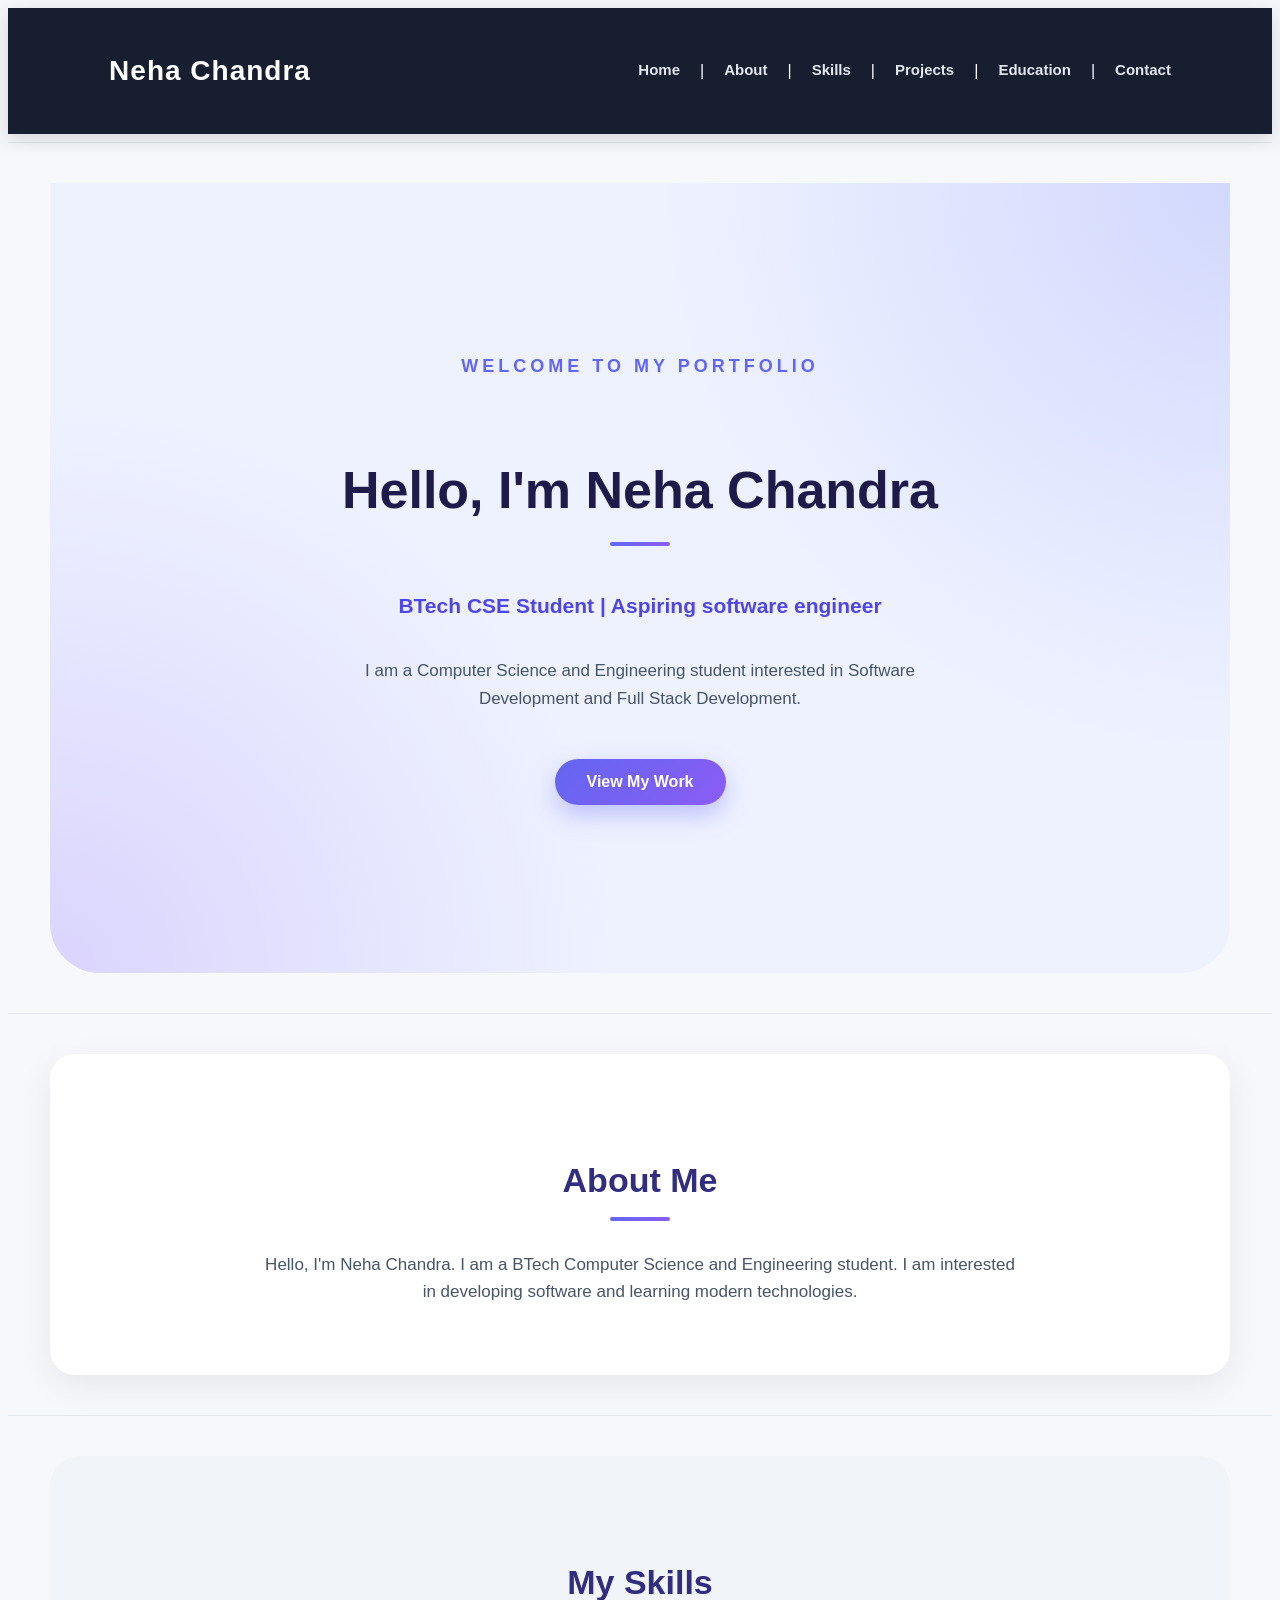
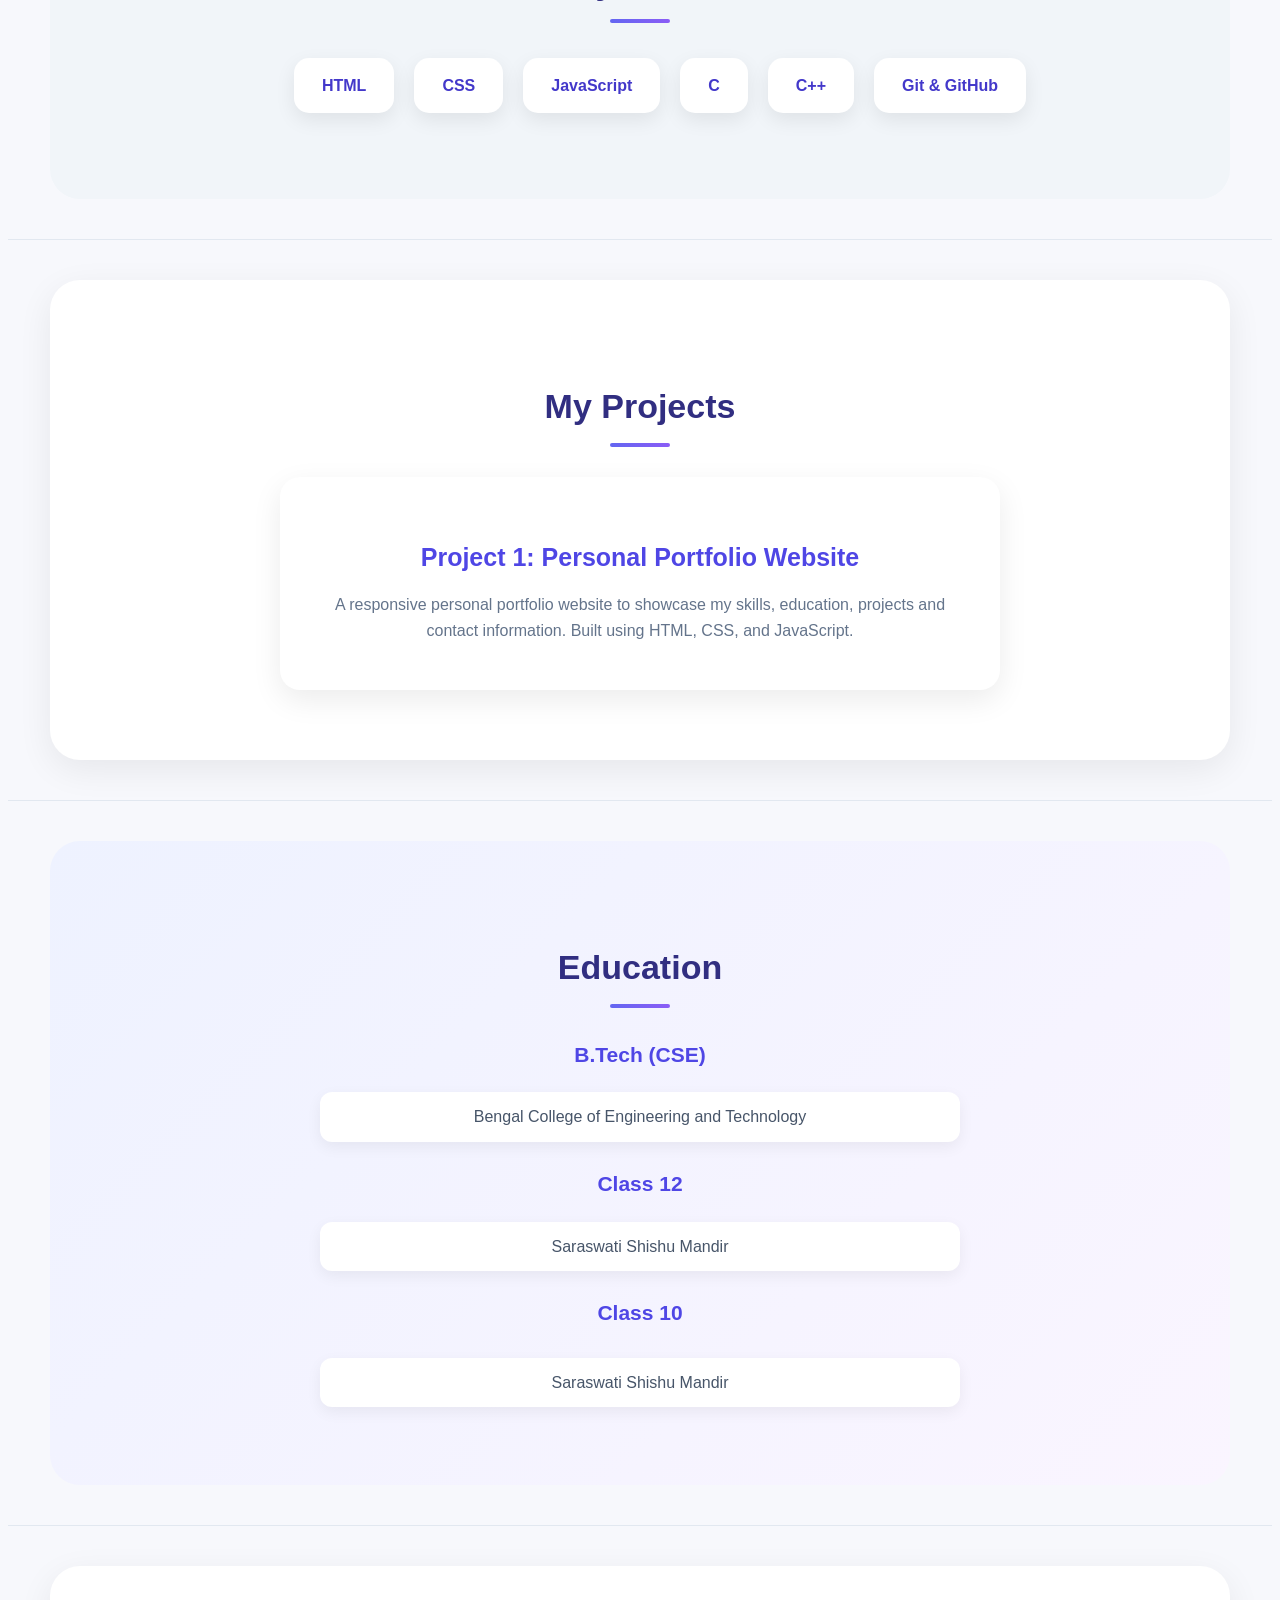
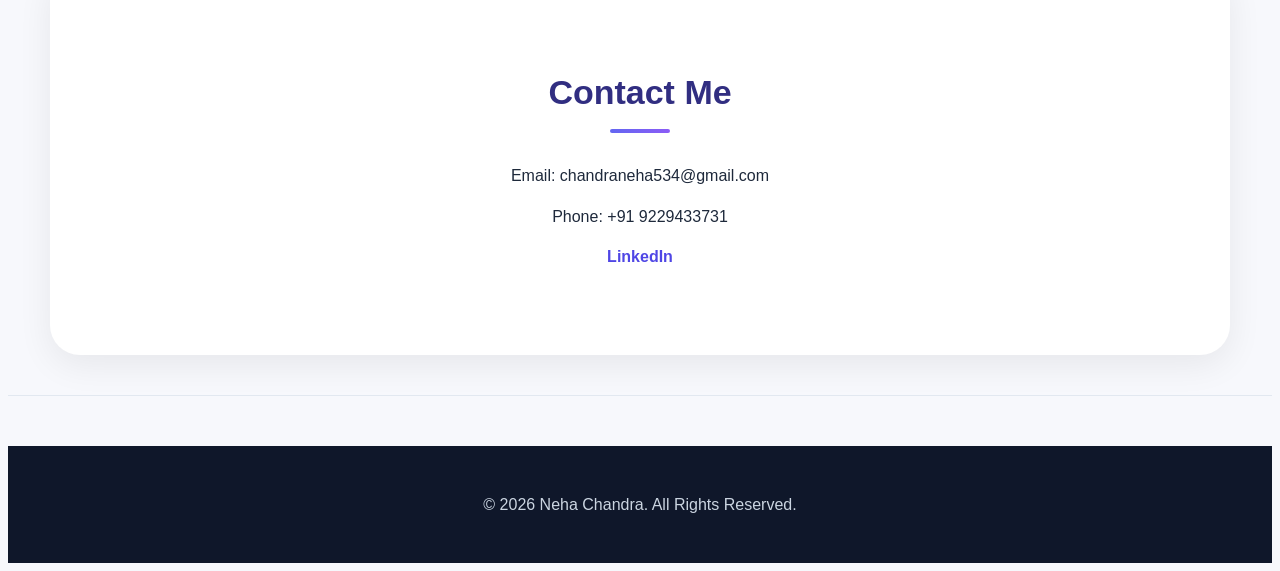
<file: index.html>
<!DOCTYPE html>
<html lang="en">
<head>
    <meta charset="UTF-8">
    <meta name="viewport" content="width=device-width, initial-scale=1.0">
    <title>Neha chandra | Portfolio </title>
    <link rel="stylesheet" href="style.css">
</head>
<body>
    <header>
        <h1>Neha Chandra</h1>
        <nav>
            <a href="#home">Home</a> |
            <a href="#about">About</a> |
            <a href="#skills">Skills</a> |
            <a href="#projects">Projects</a> |
            <a href="#education">Education</a> |
            <a href="#contact">Contact</a>
        </nav>
    </header>
<hr>
<section id="home">
    <h2>Hello, I'm Neha Chandra</h2>

        <h3>BTech CSE Student | Aspiring software engineer</h3>
        <p>
            I am a Computer Science and Engineering student
            interested in Software Development and Full Stack Development.
        </p>
        <a href="#projects">
            <button>View My Work</button>
        </a>
    </section>
    <hr>
    <section id="about">
        <h2>About Me</h2>

        <p>
            Hello, I'm Neha Chandra. I am a BTech Computer Science and Engineering student.
            I am interested in developing software and learning
            modern technologies. 
        </p>
    </section>
<hr>
<!-- Skills Section -->
    <section id="skills">
        <h2>My Skills</h2>

        <ul>
            <li>HTML</li>
            <li>CSS</li>
            <li>JavaScript</li>
            <li>C</li>
            <li>C++</li>
            <li>Git & GitHub</li>
        </ul>
    </section>
    <hr>
    <section id="projects">

        <h2>My Projects</h2>
        <div class="project-card">
            <h3>Project 1: Personal Portfolio Website</h3>
            <p>
                A responsive personal portfolio website to showcase my skills, education, projects and contact information.
                Built using HTML, CSS, and JavaScript.
            </p>
        </div>

        

    </section>

    <hr>
    <section id="education">
        <h2>Education</h2>

        <h3>B.Tech (CSE)</h3>

        <p>
            Bengal College of Engineering and Technology
        </p>
        <h3>Class 12</h3>
        <p>
            Saraswati Shishu Mandir
        </p>
        <h4>Class 10</h4>
        <p>
            Saraswati Shishu Mandir
        </p>
    </section>

    <hr>
</section>

 <section id="contact">
        <h2>Contact Me</h2>
 <p>Email: chandraneha534@gmail.com</p>
 <p>Phone: +91 9229433731</p>
 <p>
    <a href="https://www.linkedin.com/in/neha-chandra-40824b320?utm_source=share_via&utm_content=profile&utm_medium=member_android" target="_blank">LinkedIn</a>
 </p>
    </section>
    <hr>
<footer>

        <p>
            © 2026 Neha Chandra. All Rights Reserved.
        </p>

    </footer>
    <script src="script.js"></script>

</body>

</html>
</file>
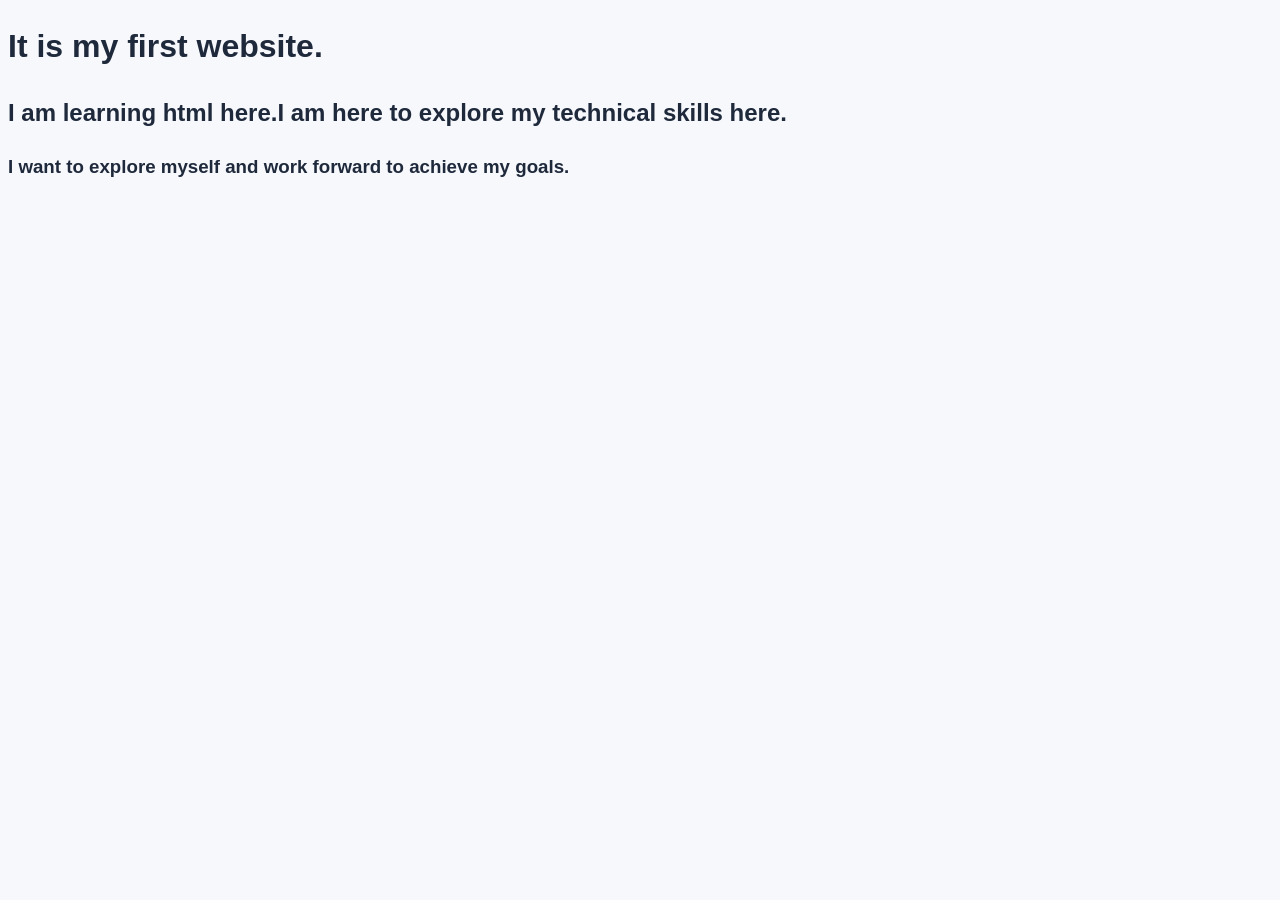
<file: neha.html>
<!DOCTYPE html>
<html lang="en">
<head>
    <meta charset="UTF-8">
    <meta name="viewport" content="width=device-width, initial-scale=1.0">
    <title>Neha ki duniya </title>
    <link rel="stylesheet" href="style.css">
</head>
<body>
    <h1> It is my first website.</h1>
    <h2> I am learning html here.I am here to explore my technical skills here.</h2>
    <h3> I want to explore myself and work forward to achieve my goals.</h3>
</body>
</html>
</file>
<file: style.css>
```css
/* ==============================
   RESET
============================== */

* {
    margin: 0;
    padding: 0;
    box-sizing: border-box;
    scroll-behavior: smooth;
}

body {
    font-family: "Segoe UI", Arial, sans-serif;
    background: #f7f8fc;
    color: #1e293b;
    line-height: 1.6;
}


/* ==============================
   HEADER / NAVBAR
============================== */

header {
    background: rgba(15, 23, 42, 0.97);
    color: white;
    padding: 22px 8%;
    position: sticky;
    top: 0;
    z-index: 1000;
    box-shadow: 0 5px 20px rgba(0, 0, 0, 0.15);

    display: flex;
    justify-content: space-between;
    align-items: center;
    flex-wrap: wrap;
}

header h1 {
    font-size: 28px;
    letter-spacing: 1px;
}


/* Navigation */

nav {
    display: flex;
    gap: 20px;
    flex-wrap: wrap;
}

nav a {
    color: #e2e8f0;
    text-decoration: none;
    font-size: 15px;
    font-weight: 600;
    transition: 0.3s;
}

nav a:hover {
    color: #818cf8;
}


/* ==============================
   HR
============================== */

hr {
    border: none;
    height: 1px;
    background: #e2e8f0;
}


/* ==============================
   GENERAL SECTION
============================== */

section {
    max-width: 1100px;
    margin: 40px auto;
    padding: 70px 40px;
}


/* Section Heading */

section h2 {
    text-align: center;
    font-size: 34px;
    margin-bottom: 30px;
    color: #312e81;
}

section h2::after {
    content: "";
    display: block;
    width: 60px;
    height: 4px;
    margin: 10px auto;

    background: linear-gradient(
        90deg,
        #6366f1,
        #8b5cf6
    );

    border-radius: 10px;
}


/* ==============================
   HOME / HERO
============================== */

#home {
    min-height: 650px;

    display: flex;
    flex-direction: column;
    justify-content: center;
    align-items: center;

    text-align: center;

    background:
        radial-gradient(
            circle at top right,
            rgba(129, 140, 248, 0.25),
            transparent 40%
        ),
        radial-gradient(
            circle at bottom left,
            rgba(139, 92, 246, 0.20),
            transparent 40%
        ),
        #eef2ff;

    border-radius: 0 0 50px 50px;
}


/* Small introduction */

#home::before {
    content: "WELCOME TO MY PORTFOLIO";
    font-size: 18px;
    font-weight: bold;
    letter-spacing: 4px;
    color: #6366f1;
    margin-bottom: 25px;
}


/* Main heading */

#home h2 {
    font-size: 52px;
    color: #1e1b4b;
    margin-bottom: 12px;
}


/* Subtitle */

#home h3 {
    font-size: 21px;
    color: #4f46e5;
    margin-bottom: 18px;
}


/* Description */

#home p {
    max-width: 650px;
    font-size: 17px;
    color: #475569;
}


/* ==============================
   BUTTON
============================== */

button {
    margin-top: 30px;

    padding: 14px 32px;

    border: none;
    border-radius: 30px;

    background: linear-gradient(
        135deg,
        #6366f1,
        #8b5cf6
    );

    color: white;

    font-size: 16px;
    font-weight: bold;

    cursor: pointer;

    box-shadow:
        0 10px 25px rgba(99, 102, 241, 0.35);

    transition: all 0.3s ease;
}

button:hover {
    transform: translateY(-5px) scale(1.03);

    box-shadow:
        0 15px 35px rgba(99, 102, 241, 0.45);
}


/* ==============================
   ABOUT
============================== */

#about {
    background: white;

    border-radius: 25px;

    box-shadow:
        0 10px 35px rgba(0, 0, 0, 0.07);

    text-align: center;
}

#about p {
    max-width: 750px;
    margin: auto;
    font-size: 17px;
    color: #475569;
}


/* ==============================
   SKILLS
============================== */

#skills {
    background: #f1f5f9;
    border-radius: 30px;
}

#skills ul {
    list-style: none;

    display: flex;
    justify-content: center;
    flex-wrap: wrap;

    gap: 20px;

    margin-top: 35px;
}

#skills li {
    background: white;

    padding: 15px 28px;

    border-radius: 15px;

    font-weight: 600;

    color: #4338ca;

    box-shadow:
        0 7px 20px rgba(0, 0, 0, 0.08);

    transition: all 0.3s ease;
}

#skills li:hover {
    transform: translateY(-8px);

    background: linear-gradient(
        135deg,
        #6366f1,
        #8b5cf6
    );

    color: white;

    box-shadow:
        0 12px 25px rgba(99, 102, 241, 0.3);
}


/* ==============================
   PROJECTS
============================== */

#projects {
    background: white;

    border-radius: 30px;

    box-shadow:
        0 10px 35px rgba(0, 0, 0, 0.07);

    text-align: center;
}
/* Project Card */

.project-card {
    max-width: 650px;
    margin: 30px auto 0;
    padding: 35px;

    background: white;
    border-radius: 20px;

    box-shadow:
        0 10px 30px rgba(0, 0, 0, 0.08);

    transition: 0.3s;
}
.project-card:hover {
    transform: translateY(-8px);

    box-shadow:
        0 15px 35px rgba(99, 102, 241, 0.20);
}

.project-card h3 {
    color: #4f46e5;
    font-size: 25px;
    margin-bottom: 15px;
}

.project-card p {
    margin: 12px auto;
    color: #64748b;
}
.project-card button {
    margin-top: 15px;
}



/* ==============================
   EDUCATION
============================== */

#education {
    background: linear-gradient(
        135deg,
        #eef2ff,
        #faf5ff
    );

    border-radius: 30px;

    text-align: center;
}

#education h3,
#education h4 {
    margin-top: 25px;

    color: #4f46e5;

    font-size: 21px;
}

#education p {
    background: white;

    max-width: 600px;

    margin: 8px auto;

    padding: 12px 20px;

    border-radius: 12px;

    color: #475569;

    box-shadow:
        0 5px 15px rgba(0, 0, 0, 0.06);
}


/* ==============================
   CONTACT
============================== */

#contact {
    background: white;

    border-radius: 30px;

    text-align: center;

    box-shadow:
        0 10px 35px rgba(0, 0, 0, 0.07);
}

#contact p {
    margin: 15px auto;
}

#contact a {
    color: #4f46e5;

    text-decoration: none;

    font-weight: bold;

    transition: 0.3s;
}

#contact a:hover {
    color: #7c3aed;
    text-decoration: underline;
}


/* ==============================
   FOOTER
============================== */

footer {
    background: #0f172a;

    color: white;

    text-align: center;

    padding: 30px 20px;

    margin-top: 50px;
}

footer p {
    color: #cbd5e1;
}


/* ==============================
   MOBILE RESPONSIVE
============================== */

@media (max-width: 768px) {

    header {
        flex-direction: column;
        gap: 15px;
        text-align: center;
    }

    nav {
        justify-content: center;
        gap: 12px;
    }

    nav a {
        font-size: 13px;
    }

    #home {
        min-height: 550px;
        padding: 50px 20px;
    }

    #home h2 {
        font-size: 36px;
    }

    #home h3 {
        font-size: 18px;
    }

    section {
        margin: 25px 12px;
        padding: 50px 20px;
    }

    section h2 {
        font-size: 28px;
    }

    #skills ul {
        gap: 12px;
    }

    #skills li {
        padding: 12px 18px;
    }
}


/* ==============================
   SMALL MOBILE
============================== */

@media (max-width: 480px) {

    header h1 {
        font-size: 24px;
    }

    #home h2 {
        font-size: 30px;
    }

    #home h3 {
        font-size: 16px;
    }

    #home p {
        font-size: 15px;
    }

    button {
        padding: 12px 25px;
    }
}
```
/* ==============================
   JAVASCRIPT EFFECTS
============================== */

/* Section Animation */

section {
    opacity: 0;
    transform: translateY(40px);
    transition: all 0.8s ease;
}

section.show-section {
    opacity: 1;
    transform: translateY(0);
}


/* Active Navbar */

nav a.active {
    font-weight: bold;
    text-decoration: underline;
}


/* Project Card */

.project-card {
    transition: all 0.3s ease;
    cursor: pointer;
}

.project-card.project-hover {
    transform: translateY(-10px) scale(1.02);
}


/* ==============================
   DARK MODE
============================== */

body {
    transition: background-color 0.4s ease,
                color 0.4s ease;
}

body.dark-mode {
    background-color: #121212;
    color: white;
}

body.dark-mode header,
body.dark-mode section,
body.dark-mode footer {
    background-color: #121212;
    color: white;
}


/* Dark Mode Button */

.theme-button {
    margin-left: 20px;
    padding: 8px 14px;
    border: none;
    border-radius: 20px;
    cursor: pointer;
    font-size: 14px;
}


/* Skills Hover */

#skills li {
    transition: all 0.3s ease;
    cursor: pointer;
}

#skills li:hover {
    transform: translateX(10px);
}


/* ==============================
   BACK TO TOP BUTTON
============================== */

.top-button {
    position: fixed;
    bottom: 25px;
    right: 25px;

    width: 45px;
    height: 45px;

    border: none;
    border-radius: 50%;

    font-size: 22px;
    cursor: pointer;

    display: none;

    box-shadow: 0 4px 10px rgba(0,0,0,0.3);
}
</file>
